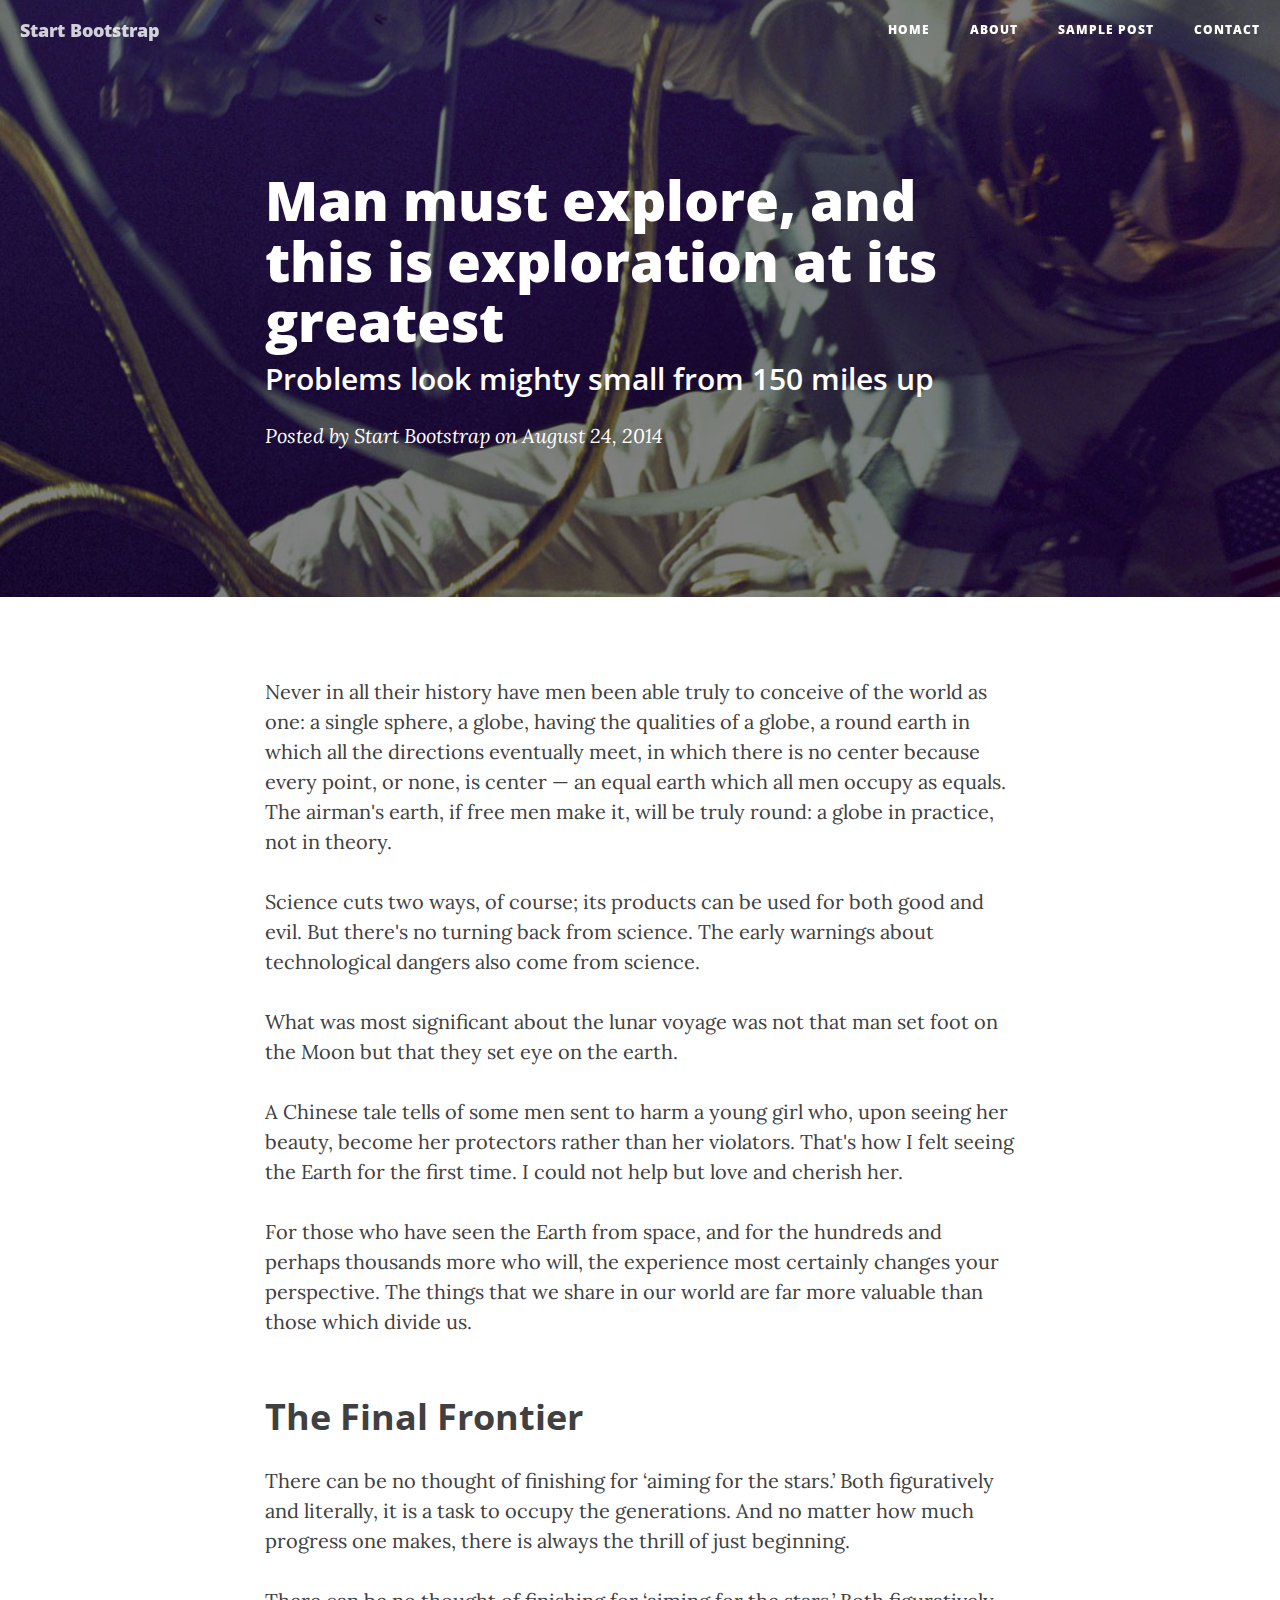
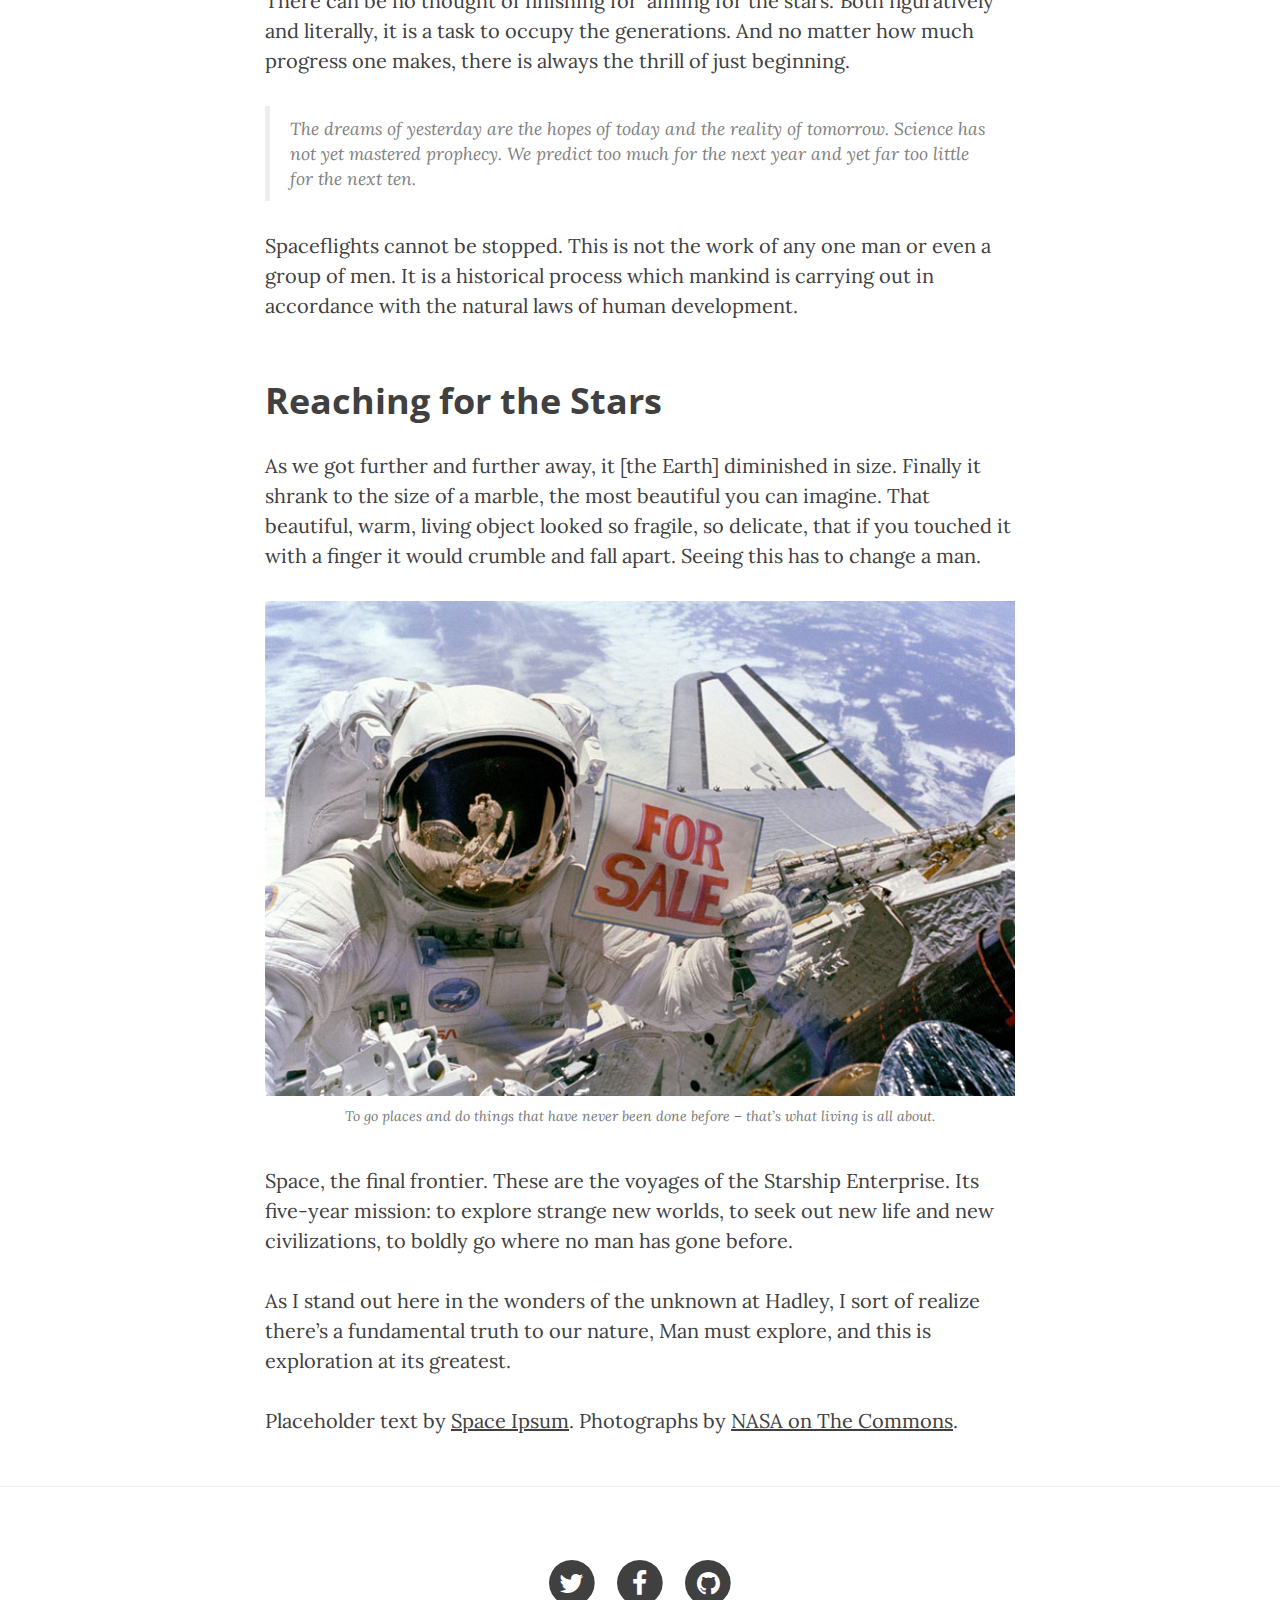
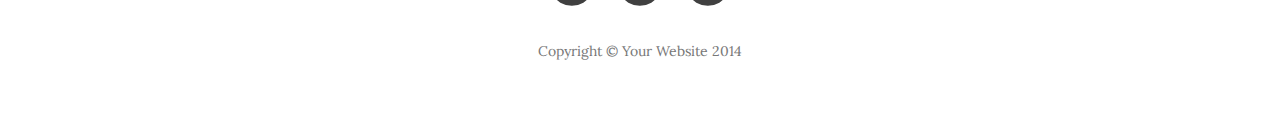
<file: post.html>
<!DOCTYPE html>
<html lang="en">

<head>

    <meta charset="utf-8">
    <meta http-equiv="X-UA-Compatible" content="IE=edge">
    <meta name="viewport" content="width=device-width, initial-scale=1">
    <meta name="description" content="">
    <meta name="author" content="">

    <title>Clean Blog - Sample Post</title>

    <!-- Bootstrap Core CSS -->
    <link href="css/bootstrap.min.css" rel="stylesheet">

    <!-- Custom CSS -->
    <link href="css/clean-blog.css" rel="stylesheet">

    <!-- Custom Fonts -->
    <link href="http://maxcdn.bootstrapcdn.com/font-awesome/4.1.0/css/font-awesome.min.css" rel="stylesheet" type="text/css">
    <link href='http://fonts.googleapis.com/css?family=Lora:400,700,400italic,700italic' rel='stylesheet' type='text/css'>
    <link href='http://fonts.googleapis.com/css?family=Open+Sans:300italic,400italic,600italic,700italic,800italic,400,300,600,700,800' rel='stylesheet' type='text/css'>

    <!-- HTML5 Shim and Respond.js IE8 support of HTML5 elements and media queries -->
    <!-- WARNING: Respond.js doesn't work if you view the page via file:// -->
    <!--[if lt IE 9]>
        <script src="https://oss.maxcdn.com/libs/html5shiv/3.7.0/html5shiv.js"></script>
        <script src="https://oss.maxcdn.com/libs/respond.js/1.4.2/respond.min.js"></script>
    <![endif]-->

</head>

<body>

    <!-- Navigation -->
    <nav class="navbar navbar-default navbar-custom navbar-fixed-top">
        <div class="container-fluid">
            <!-- Brand and toggle get grouped for better mobile display -->
            <div class="navbar-header page-scroll">
                <button type="button" class="navbar-toggle" data-toggle="collapse" data-target="#bs-example-navbar-collapse-1">
                    <span class="sr-only">Toggle navigation</span>
                    <span class="icon-bar"></span>
                    <span class="icon-bar"></span>
                    <span class="icon-bar"></span>
                </button>
                <a class="navbar-brand" href="index.html">Start Bootstrap</a>
            </div>

            <!-- Collect the nav links, forms, and other content for toggling -->
            <div class="collapse navbar-collapse" id="bs-example-navbar-collapse-1">
                <ul class="nav navbar-nav navbar-right">
                    <li>
                        <a href="index.html">Home</a>
                    </li>
                    <li>
                        <a href="about.html">About</a>
                    </li>
                    <li>
                        <a href="post.html">Sample Post</a>
                    </li>
                    <li>
                        <a href="contact.html">Contact</a>
                    </li>
                </ul>
            </div>
            <!-- /.navbar-collapse -->
        </div>
        <!-- /.container -->
    </nav>

    <!-- Page Header -->
    <!-- Set your background image for this header on the line below. -->
    <header class="intro-header" style="background-image: url('img/post-bg.jpg')">
        <div class="container">
            <div class="row">
                <div class="col-lg-8 col-lg-offset-2 col-md-10 col-md-offset-1">
                    <div class="post-heading">
                        <h1>Man must explore, and this is exploration at its greatest</h1>
                        <h2 class="subheading">Problems look mighty small from 150 miles up</h2>
                        <span class="meta">Posted by <a href="#">Start Bootstrap</a> on August 24, 2014</span>
                    </div>
                </div>
            </div>
        </div>
    </header>

    <!-- Post Content -->
    <article>
        <div class="container">
            <div class="row">
                <div class="col-lg-8 col-lg-offset-2 col-md-10 col-md-offset-1">
                    <p>Never in all their history have men been able truly to conceive of the world as one: a single sphere, a globe, having the qualities of a globe, a round earth in which all the directions eventually meet, in which there is no center because every point, or none, is center — an equal earth which all men occupy as equals. The airman's earth, if free men make it, will be truly round: a globe in practice, not in theory.</p>

                    <p>Science cuts two ways, of course; its products can be used for both good and evil. But there's no turning back from science. The early warnings about technological dangers also come from science.</p>

                    <p>What was most significant about the lunar voyage was not that man set foot on the Moon but that they set eye on the earth.</p>

                    <p>A Chinese tale tells of some men sent to harm a young girl who, upon seeing her beauty, become her protectors rather than her violators. That's how I felt seeing the Earth for the first time. I could not help but love and cherish her.</p>

                    <p>For those who have seen the Earth from space, and for the hundreds and perhaps thousands more who will, the experience most certainly changes your perspective. The things that we share in our world are far more valuable than those which divide us.</p>

                    <h2 class="section-heading">The Final Frontier</h2>

                    <p>There can be no thought of finishing for ‘aiming for the stars.’ Both figuratively and literally, it is a task to occupy the generations. And no matter how much progress one makes, there is always the thrill of just beginning.</p>

                    <p>There can be no thought of finishing for ‘aiming for the stars.’ Both figuratively and literally, it is a task to occupy the generations. And no matter how much progress one makes, there is always the thrill of just beginning.</p>

                    <blockquote>The dreams of yesterday are the hopes of today and the reality of tomorrow. Science has not yet mastered prophecy. We predict too much for the next year and yet far too little for the next ten.</blockquote>

                    <p>Spaceflights cannot be stopped. This is not the work of any one man or even a group of men. It is a historical process which mankind is carrying out in accordance with the natural laws of human development.</p>

                    <h2 class="section-heading">Reaching for the Stars</h2>

                    <p>As we got further and further away, it [the Earth] diminished in size. Finally it shrank to the size of a marble, the most beautiful you can imagine. That beautiful, warm, living object looked so fragile, so delicate, that if you touched it with a finger it would crumble and fall apart. Seeing this has to change a man.</p>

                    <a href="#">
                        <img class="img-responsive" src="img/post-sample-image.jpg" alt="">
                    </a>
                    <span class="caption text-muted">To go places and do things that have never been done before – that’s what living is all about.</span>

                    <p>Space, the final frontier. These are the voyages of the Starship Enterprise. Its five-year mission: to explore strange new worlds, to seek out new life and new civilizations, to boldly go where no man has gone before.</p>

                    <p>As I stand out here in the wonders of the unknown at Hadley, I sort of realize there’s a fundamental truth to our nature, Man must explore, and this is exploration at its greatest.</p>

                    <p>Placeholder text by <a href="http://spaceipsum.com/">Space Ipsum</a>. Photographs by <a href="https://www.flickr.com/photos/nasacommons/">NASA on The Commons</a>.</p>
                </div>
            </div>
        </div>
    </article>

    <hr>

    <!-- Footer -->
    <footer>
        <div class="container">
            <div class="row">
                <div class="col-lg-8 col-lg-offset-2 col-md-10 col-md-offset-1">
                    <ul class="list-inline text-center">
                        <li>
                            <a href="#">
                                <span class="fa-stack fa-lg">
                                    <i class="fa fa-circle fa-stack-2x"></i>
                                    <i class="fa fa-twitter fa-stack-1x fa-inverse"></i>
                                </span>
                            </a>
                        </li>
                        <li>
                            <a href="#">
                                <span class="fa-stack fa-lg">
                                    <i class="fa fa-circle fa-stack-2x"></i>
                                    <i class="fa fa-facebook fa-stack-1x fa-inverse"></i>
                                </span>
                            </a>
                        </li>
                        <li>
                            <a href="#">
                                <span class="fa-stack fa-lg">
                                    <i class="fa fa-circle fa-stack-2x"></i>
                                    <i class="fa fa-github fa-stack-1x fa-inverse"></i>
                                </span>
                            </a>
                        </li>
                    </ul>
                    <p class="copyright text-muted">Copyright &copy; Your Website 2014</p>
                </div>
            </div>
        </div>
    </footer>

    <!-- jQuery -->
    <script src="js/jquery.js"></script>

    <!-- Bootstrap Core JavaScript -->
    <script src="js/bootstrap.min.js"></script>

    <!-- Custom Theme JavaScript -->
    <script src="js/clean-blog.min.js"></script>

</body>

</html>
</file>
<file: css/clean-blog.css>
body {
  font-family: 'Lora', 'Times New Roman', serif;
  font-size: 20px;
  color: #404040;
}
p {
  line-height: 1.5;
  margin: 30px 0;
}
p a {
  text-decoration: underline;
}
h1,
h2,
h3,
h4,
h5,
h6 {
  font-family: 'Open Sans', 'Helvetica Neue', Helvetica, Arial, sans-serif;
  font-weight: 800;
}
a {
  color: #404040;
}
a:hover,
a:focus {
  color: #0085a1;
}
a img:hover,
a img:focus {
  cursor: zoom-in;
}
blockquote {
  color: #808080;
  font-style: italic;
}
hr.small {
  max-width: 100px;
  margin: 15px auto;
  border-width: 4px;
  border-color: white;
}
.navbar-custom {
  position: absolute;
  top: 0;
  left: 0;
  width: 100%;
  z-index: 3;
  font-family: 'Open Sans', 'Helvetica Neue', Helvetica, Arial, sans-serif;
}
.navbar-custom .navbar-brand {
  font-weight: 800;
}
.navbar-custom .nav li a {
  text-transform: uppercase;
  font-size: 12px;
  font-weight: 800;
  letter-spacing: 1px;
}
.selected {
  color: #1abc9c !important;
}
@media only screen and (min-width: 768px) {
  .navbar-custom {
    background: transparent;
    border-bottom: 1px solid transparent;
  }
  .navbar-custom .navbar-brand {
    color: white;
    padding: 20px;
  }
  .navbar-custom .navbar-brand:hover,
  .navbar-custom .navbar-brand:focus {
    color: rgba(255, 255, 255, 0.8);
  }
  .navbar-custom .nav li a {
    color: white;
    padding: 20px;
  }
  .navbar-custom .nav li a:hover,
  .navbar-custom .nav li a:focus {
    color: rgba(255, 255, 255, 0.8);
  }
}
@media only screen and (min-width: 1170px) {
  .navbar-custom {
    -webkit-transition: background-color 0.3s;
    -moz-transition: background-color 0.3s;
    transition: background-color 0.3s;
    /* Force Hardware Acceleration in WebKit */
    -webkit-transform: translate3d(0, 0, 0);
    -moz-transform: translate3d(0, 0, 0);
    -ms-transform: translate3d(0, 0, 0);
    -o-transform: translate3d(0, 0, 0);
    transform: translate3d(0, 0, 0);
    -webkit-backface-visibility: hidden;
    backface-visibility: hidden;
  }
  .navbar-custom.is-fixed {
    /* when the user scrolls down, we hide the header right above the viewport */
    position: fixed;
    top: -61px;
    background-color: rgba(255, 255, 255, 0.9);
    border-bottom: 1px solid #f2f2f2;
    -webkit-transition: -webkit-transform 0.3s;
    -moz-transition: -moz-transform 0.3s;
    transition: transform 0.3s;
  }
  .navbar-custom.is-fixed .navbar-brand {
    color: #404040;
  }
  .navbar-custom.is-fixed .navbar-brand:hover,
  .navbar-custom.is-fixed .navbar-brand:focus {
    color: #0085a1;
  }
  .navbar-custom.is-fixed .nav li a {
    color: #404040;
  }
  .navbar-custom.is-fixed .nav li a:hover,
  .navbar-custom.is-fixed .nav li a:focus {
    color: #0085a1;
  }
  .navbar-custom.is-visible {
    /* if the user changes the scrolling direction, we show the header */
    -webkit-transform: translate3d(0, 100%, 0);
    -moz-transform: translate3d(0, 100%, 0);
    -ms-transform: translate3d(0, 100%, 0);
    -o-transform: translate3d(0, 100%, 0);
    transform: translate3d(0, 100%, 0);
  }
}
.intro-header {
  background-color: #808080;
  background: no-repeat center center;
  background-attachment: scroll;
  -webkit-background-size: cover;
  -moz-background-size: cover;
  background-size: cover;
  -o-background-size: cover;
  margin-bottom: 50px;
}
.intro-header .site-heading,
.intro-header .post-heading,
.intro-header .page-heading {
  padding: 100px 0 50px;
  color: white;
}
@media only screen and (min-width: 768px) {
  .intro-header .site-heading,
  .intro-header .post-heading,
  .intro-header .page-heading {
    padding: 150px 0;
  }
}
.intro-header .site-heading,
.intro-header .page-heading {
  text-align: center;
}
.intro-header .site-heading h1,
.intro-header .page-heading h1 {
  margin-top: 0;
  font-size: 50px;
}
.intro-header .site-heading .subheading,
.intro-header .page-heading .subheading {
  font-size: 24px;
  line-height: 1.1,
			display: block;
  font-family: 'Open Sans', 'Helvetica Neue', Helvetica, Arial, sans-serif;
  font-weight: 300;
  margin: 10px 0 0;
}
@media only screen and (min-width: 768px) {
  .intro-header .site-heading h1,
  .intro-header .page-heading h1 {
    font-size: 80px;
  }
}
.intro-header .post-heading h1 {
  font-size: 35px;
}
.intro-header .post-heading .subheading,
.intro-header .post-heading .meta {
  line-height: 1.1;
  display: block;
}
.intro-header .post-heading .subheading {
  font-family: 'Open Sans', 'Helvetica Neue', Helvetica, Arial, sans-serif;
  font-size: 24px;
  margin: 10px 0 30px;
  font-weight: 600;
}
.intro-header .post-heading .meta {
  font-family: 'Lora', 'Times New Roman', serif;
  font-style: italic;
  font-weight: 300;
  font-size: 20px;
}
.intro-header .post-heading .meta a {
  color: white;
}
@media only screen and (min-width: 768px) {
  .intro-header .post-heading h1 {
    font-size: 55px;
  }
  .intro-header .post-heading .subheading {
    font-size: 30px;
  }
}
.post-preview > a {
  color: #404040;
}
.post-preview > a:hover,
.post-preview > a:focus {
  text-decoration: none;
  color: #0085a1;
}
.post-preview > a > .post-title {
  font-size: 30px;
  margin-top: 30px;
  margin-bottom: 10px;
}
.post-preview > a > .post-subtitle {
  margin: 0;
  font-weight: 300;
  margin-bottom: 10px;
}
.post-preview > .post-meta {
  color: #808080;
  font-size: 18px;
  font-style: italic;
  margin-top: 0;
}
.post-preview > .post-meta > a {
  text-decoration: none;
  color: #404040;
}
.post-preview > .post-meta > a:hover,
.post-preview > .post-meta > a:focus {
  color: #0085a1;
  text-decoration: underline;
}
@media only screen and (min-width: 768px) {
  .post-preview > a > .post-title {
    font-size: 36px;
  }
}
.section-heading {
  font-size: 36px;
  margin-top: 60px;
  font-weight: 700;
}
.caption {
  text-align: center;
  font-size: 14px;
  padding: 10px;
  font-style: italic;
  margin: 0;
  display: block;
  border-bottom-right-radius: 5px;
  border-bottom-left-radius: 5px;
}
footer {
  padding: 50px 0 65px;
}
footer .list-inline {
  margin: 0;
  padding: 0;
}
footer .copyright {
  font-size: 14px;
  text-align: center;
  margin-bottom: 0;
}
.floating-label-form-group {
  font-size: 14px;
  position: relative;
  margin-bottom: 0;
  padding-bottom: 0.5em;
  border-bottom: 1px solid #eeeeee;
}
.floating-label-form-group input,
.floating-label-form-group textarea {
  z-index: 1;
  position: relative;
  padding-right: 0;
  padding-left: 0;
  border: none;
  border-radius: 0;
  font-size: 1.5em;
  background: none;
  box-shadow: none !important;
  resize: none;
}
.floating-label-form-group label {
  display: block;
  z-index: 0;
  position: relative;
  top: 2em;
  margin: 0;
  font-size: 0.85em;
  line-height: 1.764705882em;
  vertical-align: middle;
  vertical-align: baseline;
  opacity: 0;
  -webkit-transition: top 0.3s ease,opacity 0.3s ease;
  -moz-transition: top 0.3s ease,opacity 0.3s ease;
  -ms-transition: top 0.3s ease,opacity 0.3s ease;
  transition: top 0.3s ease,opacity 0.3s ease;
}
.floating-label-form-group::not(:first-child) {
  padding-left: 14px;
  border-left: 1px solid #eeeeee;
}
.floating-label-form-group-with-value label {
  top: 0;
  opacity: 1;
}
.floating-label-form-group-with-focus label {
  color: #0085a1;
}
form .row:first-child .floating-label-form-group {
  border-top: 1px solid #eeeeee;
}
.btn {
  font-family: 'Open Sans', 'Helvetica Neue', Helvetica, Arial, sans-serif;
  text-transform: uppercase;
  font-size: 14px;
  font-weight: 800;
  letter-spacing: 1px;
  border-radius: 0;
  padding: 15px 25px;
}
.btn-lg {
  font-size: 16px;
  padding: 25px 35px;
}
.btn-default:hover,
.btn-default:focus {
  background-color: #0085a1;
  border: 1px solid #0085a1;
  color: white;
}
.pager {
  margin: 20px 0 0;
}
.pager li > a,
.pager li > span {
  font-family: 'Open Sans', 'Helvetica Neue', Helvetica, Arial, sans-serif;
  text-transform: uppercase;
  font-size: 14px;
  font-weight: 800;
  letter-spacing: 1px;
  padding: 15px 25px;
  background-color: white;
  border-radius: 0;
}
.pager li > a:hover,
.pager li > a:focus {
  color: white;
  background-color: #0085a1;
  border: 1px solid #0085a1;
}
.pager .disabled > a,
.pager .disabled > a:hover,
.pager .disabled > a:focus,
.pager .disabled > span {
  color: #808080;
  background-color: #404040;
  cursor: not-allowed;
}
::-moz-selection {
  color: white;
  text-shadow: none;
  background: #0085a1;
}
::selection {
  color: white;
  text-shadow: none;
  background: #0085a1;
}
img::selection {
  color: white;
  background: transparent;
}
img::-moz-selection {
  color: white;
  background: transparent;
}
body {
  webkit-tap-highlight-color: #0085a1;
}
</file>
